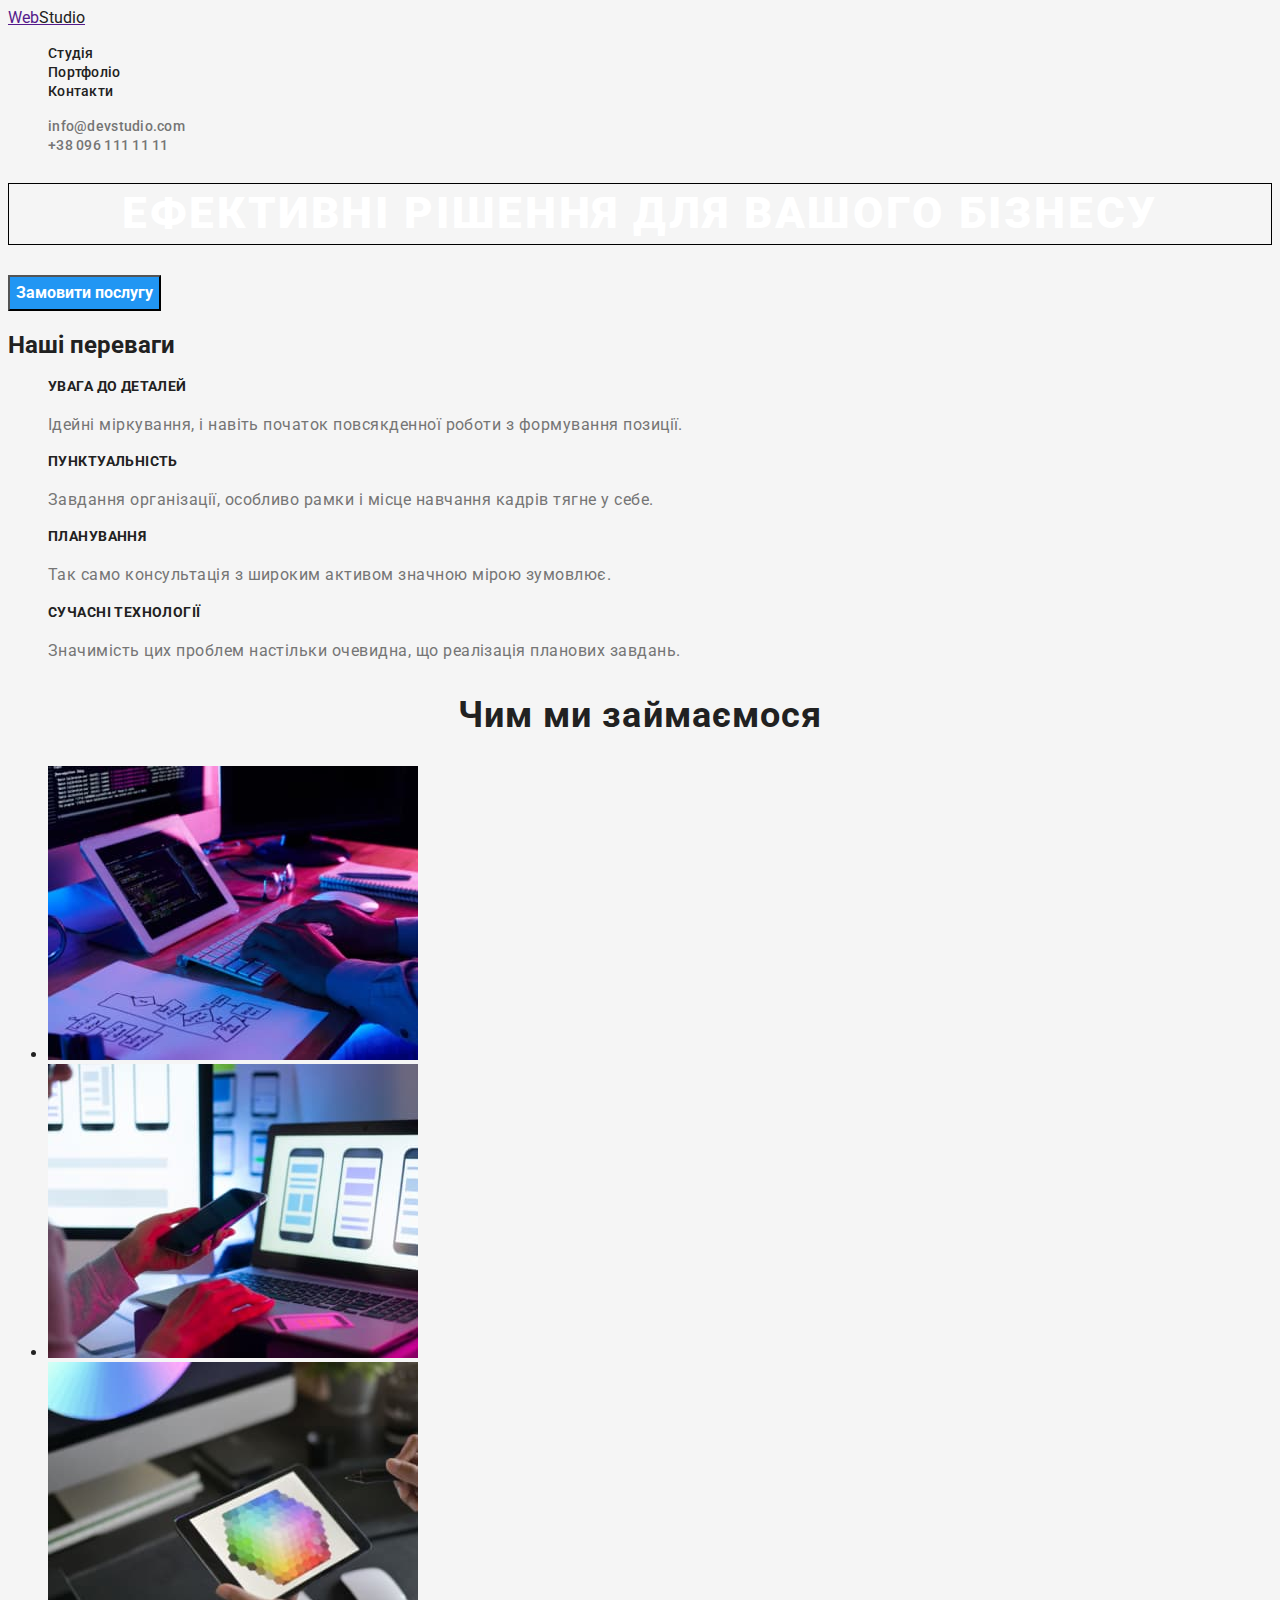
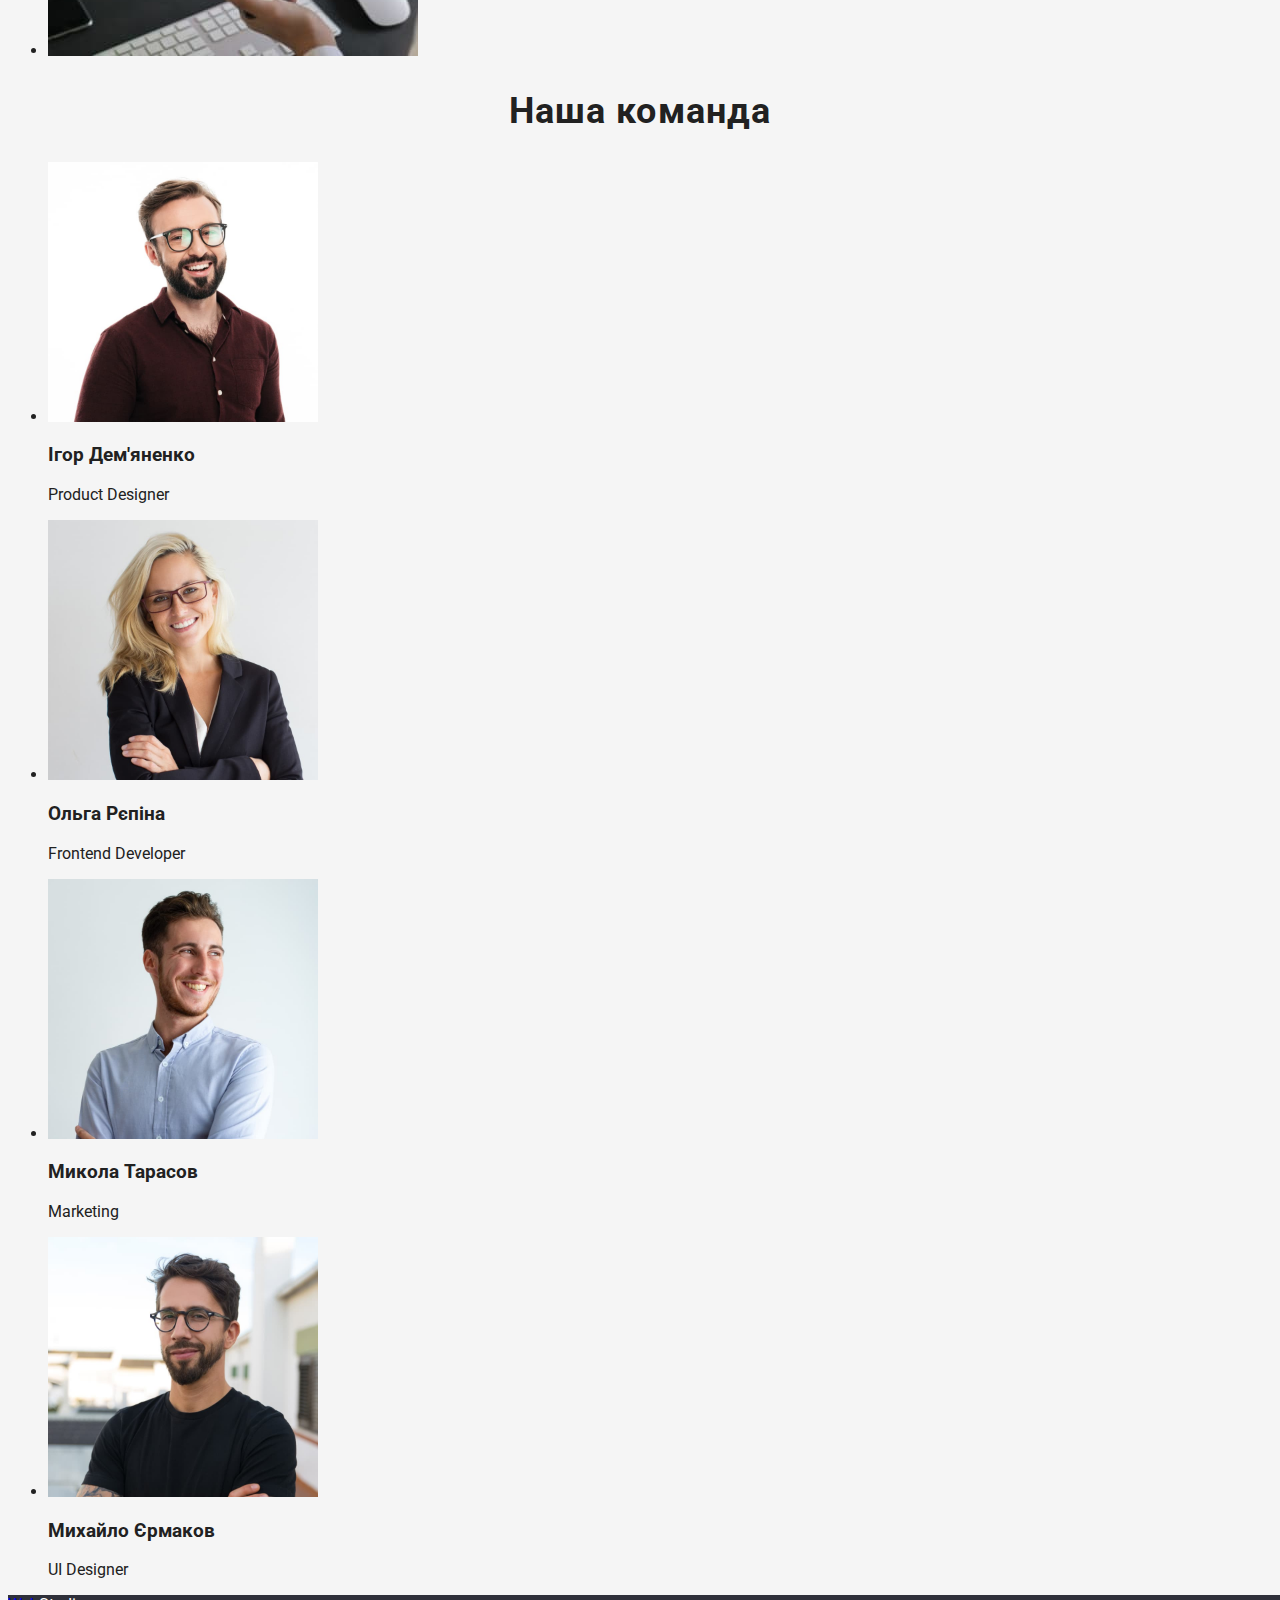
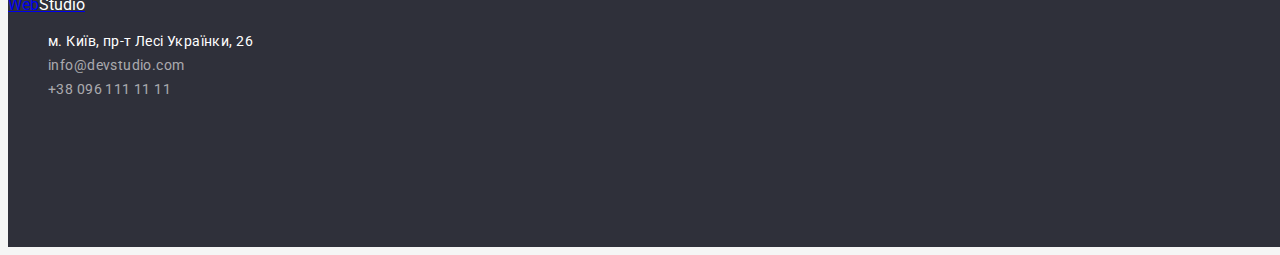
<file: index.html>
<!DOCTYPE html>
<html lang="uk">
  <head>
    <meta charset="UTF-8" />
    <link rel="preconnect" href="https://fonts.googleapis.com" />
    <link rel="preconnect" href="https://fonts.gstatic.com" crossorigin />
    <link
      href="https://fonts.googleapis.com/css2?family=Raleway:wght@700&family=Roboto:wght@400;500;700;900&display=swap"
      rel="stylesheet"
    />
    <meta name="viewport" content="width=device-width, initial-scale=1.0" />
    <title>WebStudio</title>
    <link
      href="https://cdnjs.cloudflare.com/ajax/libs/modern-normalize/1.1.0/modern-normalize.min.css"
    />
    <link rel="stylesheet" href="./css/styles.css" />
  </head>

  <body>
    <!--Header-->
    <section class="section-header">
      <header class="page-header">
        <div class="conteiner-header">
          <nav class="site-nav">
            <a href="" class="logo-header">Web<span class="studio">Studio</span></a>
            <ul class="site-nav">
              <li class="list"><a href="./index.html" class="link">Студія</a></li>
              <li class="list"><a href="./portfolio.html" class="link">Портфоліо</a></li>
              <li class="list"><a href="./" class="link">Контакти</a></li>
            </ul>
          </nav>
          <ul class="site-auth">
            <li class="list">
              <a href="mailto:info@devstudio.com" class="auth-nav">info@devstudio.com</a>
            </li>
            <li class="list">
              <a href="tel:+380961111111" class="auth-nav">+38 096 111 11 11</a>
            </li>
          </ul>
        </div>
      </header>
    </section>
    <!--Main-->
    <main>
      <section class="section-hero">
        <div class="conteiner-hero">
          <h1 class="main-title">Ефективні рішення для вашого бізнесу</h1>
          <button type="button" class="order-button">Замовити послугу</button>
        </div>
      </section>
      <!--Особливості-->
      <section class="section-features">
        <div class="conteiner">
          <h2 class="visually-hidden">Наші переваги</h2>
          <ul class="features">
            <li class="list">
              <h3 class="section-subtitle">УВАГА ДО ДЕТАЛЕЙ</h3>
              <p class="section-text">
                Ідейні міркування, і навіть початок повсякденної роботи з формування позиції.
              </p>
            </li>
            <li class="list">
              <h3 class="section-subtitle">ПУНКТУАЛЬНІСТЬ</h3>
              <p class="section-text">
                Завдання організації, особливо рамки і місце навчання кадрів тягне у себе.
              </p>
            </li>
            <li class="list">
              <h3 class="section-subtitle">ПЛАНУВАННЯ</h3>
              <p class="section-text">
                Так само консультація з широким активом значною мірою зумовлює.
              </p>
            </li>
            <li class="list">
              <h3 class="section-subtitle">СУЧАСНІ ТЕХНОЛОГІЇ</h3>
              <p class="section-text">
                Значимість цих проблем настільки очевидна, що реалізація планових завдань.
              </p>
            </li>
          </ul>
        </div>
      </section>
      <!--Чим ми займаємось-->
      <section class="section-activities">
        <div class="conteiner">
          <h2 class="section-title">Чим ми займаємося</h2>
          <ul class="activities">
            <li class="activities-list">
              <img
                src="./images/box1.jpg"
                alt="фото 1 робота в студії"
                width="370"
                class="example1"
              />
            </li>
            <li class="activities-list">
              <img
                src="./images/box2.jpg"
                alt="фото 2 робота в студії"
                width="370"
                class="example2"
              />
            </li>
            <li class="activities-list">
              <img
                src="./images/box3.jpg"
                alt="фото 3 робота в студії"
                width="370"
                class="example3"
              />
            </li>
          </ul>
        </div>
      </section>
      <!--Наша команда-->
      <section class="section-staff">
        <div class="conteiner-staff">
          <h2 class="section-title">Наша команда</h2>
          <ul class="staff">
            <li class="staff-list">
              <img src="./images/person1.jpg" alt="фото співробітника" width="270" />
              <h3 class="staff-name">Ігор Дем'яненко</h3>
              <p class="position">Product Designer</p>
            </li>
            <li class="staff-list">
              <img src="./images/person2.jpg" alt="фото співробітника" width="270" />
              <h3 class="staff-name">Ольга Рєпіна</h3>
              <p class="position">Frontend Developer</p>
            </li>
            <li class="staff-list">
              <img src="./images/person3.jpg" alt="фото співробітника" width="270" />
              <h3 class="staff-name">Микола Тарасов</h3>
              <p class="position">Marketing</p>
            </li>
            <li class="staff-list">
              <img src="./images/person4.jpg" alt="фото співробітника" width="270" />
              <h3 class="staff-name">Михайло Єрмаков</h3>
              <p class="position">UI Designer</p>
            </li>
          </ul>
        </div>
      </section>
    </main>
    <section class="section-footer">
      <footer class="page-footer">
        <div class="conteiner-footer">
          <a href="./" class="logo-footer">Web<span class="studio">Studio</span></a>
          <address class="address">
            <ul class="address-list">
              <li class="list">
                <a
                  href="https://www.google.com/maps/d/u/0/viewer?mid=10uSM3H-mIU3GznYo2szRIEphczw&hl=en_US&ll=50.42732700000001%2C30.538092&z=17"
                  class="place"
                  >м. Київ, пр-т Лесі Українки, 26</a
                >
              </li>
              <li class="list">
                <a href="mailto:info@devstudio.com" class="email">info@devstudio.com</a>
              </li>
              <li class="list"><a href="tel:+380961111111" class="phone">+38 096 111 11 11</a></li>
            </ul>
          </address>
        </div>
      </footer>
    </section>
  </body>
</html>
</file>
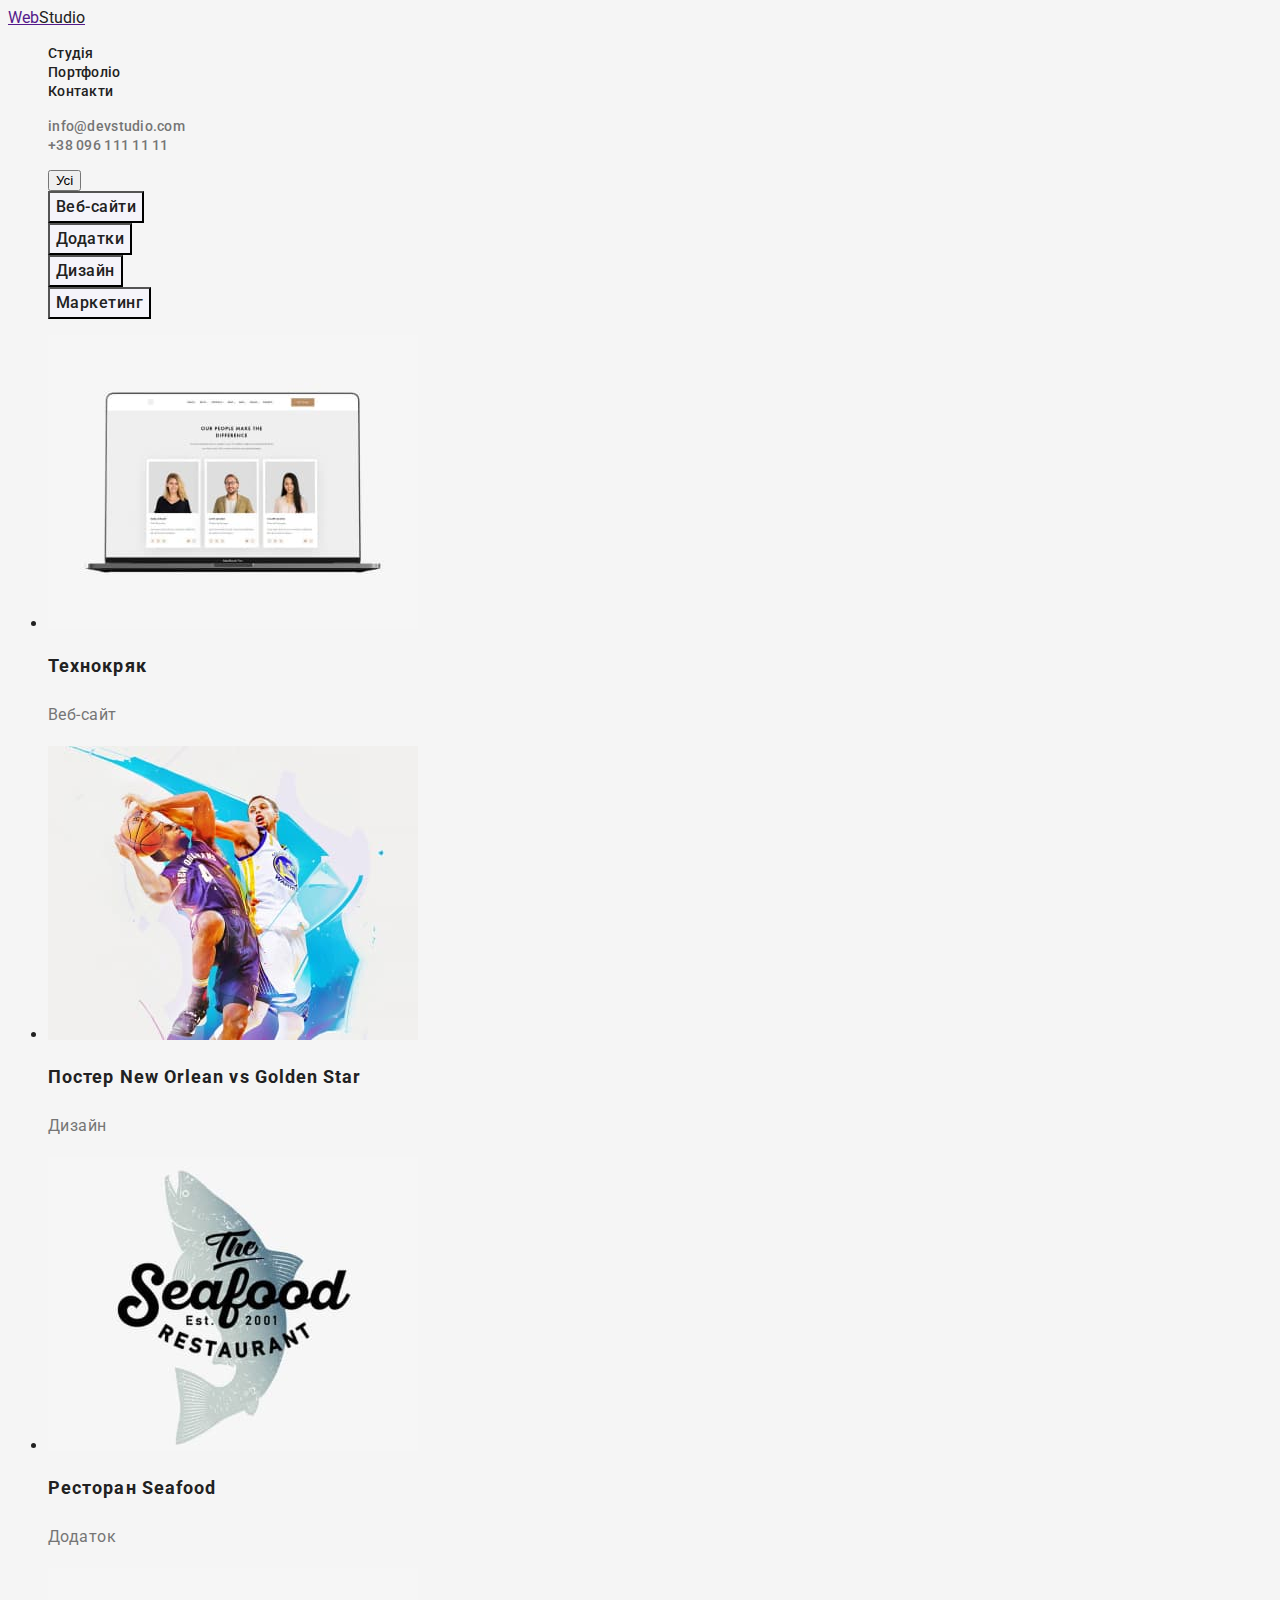
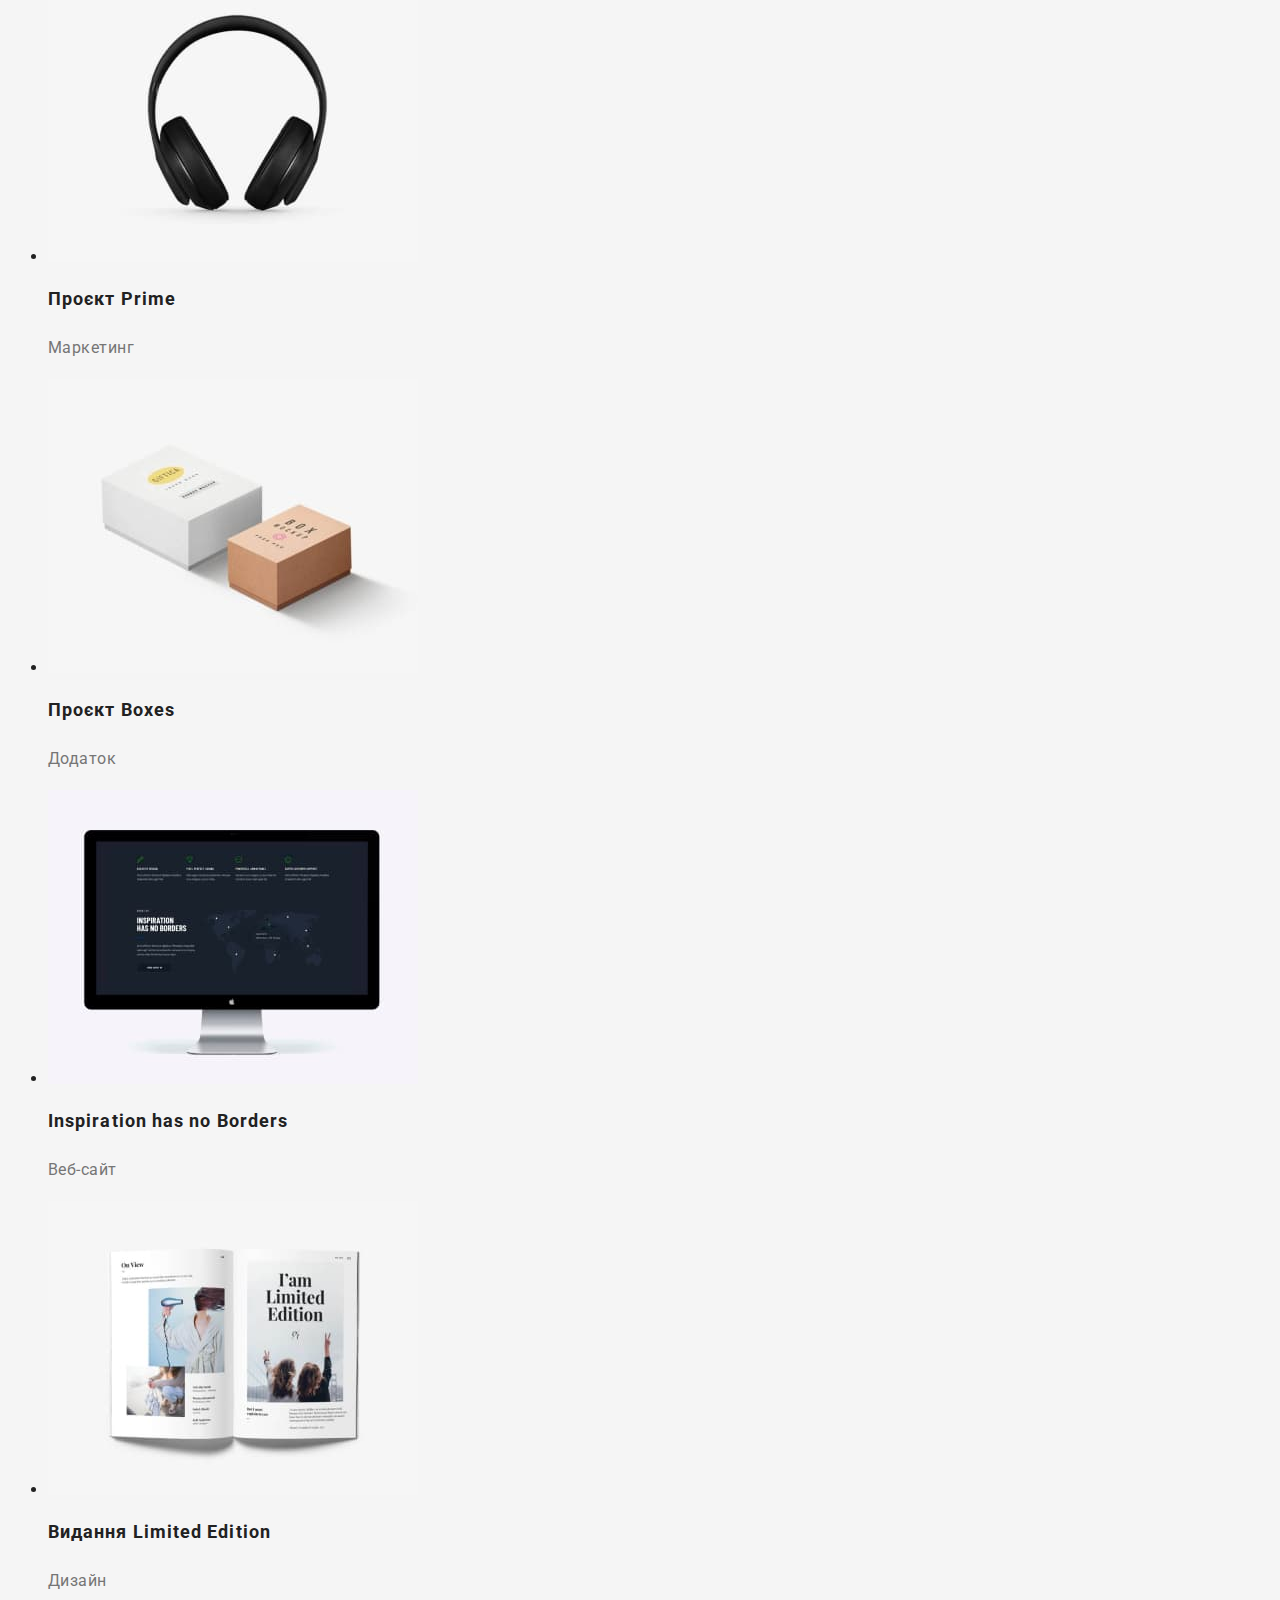
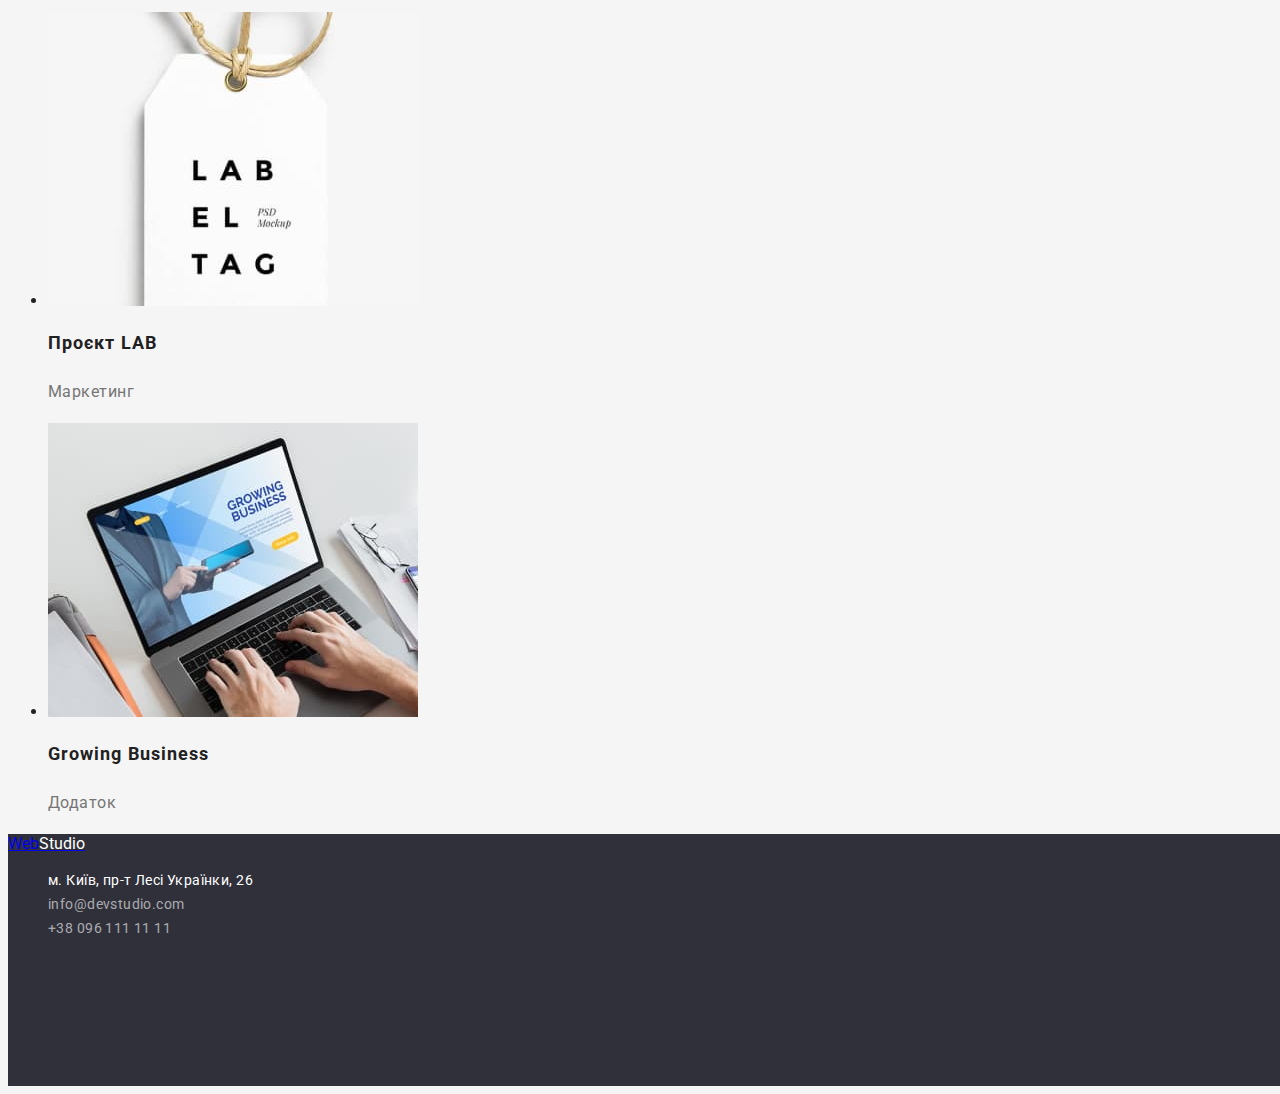
<file: portfolio.html>
<!DOCTYPE html>
<html lang="uk">
  <head>
    <meta charset="UTF-8" />
    <link rel="preconnect" href="https://fonts.googleapis.com" />
    <link rel="preconnect" href="https://fonts.gstatic.com" crossorigin />
    <link
      href="https://fonts.googleapis.com/css2?family=Raleway:wght@700&family=Roboto:wght@400;500;700;900&display=swap"
      rel="stylesheet"
    />
    <meta name="viewport" content="width=device-width, initial-scale=1.0" />
    <title>WebStudio</title>
    <link
      href="https://cdnjs.cloudflare.com/ajax/libs/modern-normalize/1.1.0/modern-normalize.min.css"
    />
    <link rel="stylesheet" href="./css/styles.css" />
  </head>
  <body class="portfolio-body">
    <section class="section-header">
      <section class="section-header">
      <header class="page-header">
        <div class="conteiner-header">
          <nav class="site-nav">
            <a href="" class="logo-header">Web<span class="studio">Studio</span></a>
            <ul class="site-nav">
              <li class="list"><a href="./index.html" class="link">Студія</a></li>
              <li class="list"><a href="./portfolio.html" class="link">Портфоліо</a></li>
              <li class="list"><a href="./" class="link">Контакти</a></li>
            </ul>
          </nav>
          <ul class="site-auth">
            <li class="list">
              <a href="mailto:info@devstudio.com" class="auth-nav">info@devstudio.com</a>
            </li>
            <li class="list">
              <a href="tel:+380961111111" class="auth-nav">+38 096 111 11 11</a>
            </li>
          </ul>
        </div>
      </header>
    </section>
    <main>
      <section class="section-portfolio">
        <div class="conteiner-portfolio">
          <!--Фільтр з 5 кнопок-->
          <ul class="filters">
            <li class="list"><button type="button" class="filter-all">Усі</button></li>
            <li class="list"><button type="button" class="filter">Веб-сайти</button></li>
            <li class="list"><button type="button" class="filter">Додатки</button></li>
            <li class="list"><button type="button" class="filter">Дизайн</button></li>
            <li class="list"><button type="button" class="filter">Маркетинг</button></li>
          </ul>
          <!--Приклади робіт-->

          <ul class="examples">
            <div class="conteiner-examples">
              <li class="list-examples">
                <a href="" class="link">
                  <img
                    src="./images/img1.jpg"
                    alt="екран комп'ютера з трьома представниками компанії та основними відомостями про них"
                    width="370" class="photo"
                  />
                  <h2>Технокряк</h2>
                  <p>Веб-сайт</p>
                </a>
              </li>
              <li class="list-examples">
                <a href="" class="link">
                  <img
                    src="./images/img2.jpg"
                    alt="зображення двох баскетболістів у стрибку в боротьбі за м'яч"
                    width="370" class="photo"
                  />
                  <h2>Постер New Orlean vs Golden Star</h2>
                  <p>Дизайн</p>
                </a>
              </li>
              <li class="list-examples">
                <a href="" class="link">
                  <img
                    src="./images/img3.jpg"
                    alt="сіра риба як логотип ресторану з назвою ресторану на ній"
                    width="370" class="photo"
                  />
                  <h2>Ресторан Seafood</h2>
                  <p>Додаток</p>
                </a>
              </li>
              <li class="list-examples">
                <a href="" class="link">
                  <img src="./images/img4.jpg" alt="великі навушники чорного кольору" width="370" class="photo"/>
                  <h2>Проєкт Prime</h2>
                  <p>Маркетинг</p>
                </a>
              </li>
              <li class="list-examples">
                <a href="" class="link">
                  <img
                    src="./images/img5.jpg"
                    alt="біла і коричнева коробки лежать поруч"
                    width="370" class="photo"
                  />
                  <h2>Проєкт Boxes</h2>
                  <p>Додаток</p>
                </a>
              </li>
              <li class="list-examples">
                <a href="" class="link">
                  <img
                    src="./images/img6.jpg"
                    alt="комп'ютер з сторінкою сайту на екрані"
                    width="370"class="photo" 
                  />
                  <h2>Inspiration has no Borders</h2>
                  <p>Веб-сайт</p>
                </a>
              </li>
              <li class="list-examples">
                <a href="" class="link">
                  <img
                    src="./images/img7.jpg"
                    alt="розворот журналу з зображеннями-прикладами дизайну"
                    width="370" class="photo"
                  />
                  <h2>Видання Limited Edition</h2>
                  <p>Дизайн</p>
                </a>
              </li>
              <li class="list-examples">
                <a href="" class="link">
                  <img src="./images/img8.jpg" alt="ярлик з логотипом компанії" width="370" class="photo"/>
                  <h2>Проєкт LAB</h2>
                  <p>Маркетинг</p>
                </a>
              </li>
              <li class="list-examples">
                <a href="" class="link">
                  <img
                    src="./images/img9.jpg"
                    alt="руки на клавіатурі і сторінка з сійту компанії на екрані"
                    width="370" class="photo"
                  />
                  <h2>Growing Business</h2>
                  <p>Додаток</p>
                </a>
              </li>
            </div>
          </ul>
        </div>
      </section>
    </main>
    <section class="section-footer">
      <footer class="page-footer">
        <div class="conteiner-footer">
          <a href="./" class="logo-footer">Web<span class="studio">Studio</span></a>
          <address class="address">
            <ul class="address-list">
              <li class="list">
                <a
                  href="https://www.google.com/maps/d/u/0/viewer?mid=10uSM3H-mIU3GznYo2szRIEphczw&hl=en_US&ll=50.42732700000001%2C30.538092&z=17"
                  class="place"
                  >м. Київ, пр-т Лесі Українки, 26</a
                >
              </li>
              <li class="list">
                <a href="mailto:info@devstudio.com" class="email">info@devstudio.com</a>
              </li>
              <li class="list"><a href="tel:+380961111111" class="phone">+38 096 111 11 11</a></li>
            </ul>
          </address>
        </div>
      </footer>
    </section>
  </body>
</html>
</file>
<file: css/styles.css>
:root {
        --primary-text-color:#212121;
        --background-color:#F5F5F5;
        --aditional-color: #ffffff;
        --accent-text-color:#757575;
        --button-active-color:#2196F3;
}
body {
    font-family: Roboto,sans-serif;
    font-style: normal;
        font-weight: 400;
    color:var(--primary-text-color);
    background-color: var(--background-color);
}

/*Навігація*/
.logo {
        width: 145px;
        height: 31px;
        left: 215px;
        top: 24px;
        font-family: 'Raleway';
        font-style: normal;
        font-weight: 700;
        font-size: 26px;
        line-height: 31px;
        letter-spacing: 0.03em;
        color: var(--button-active-color);
        text-shadow: 0px 4px 4px rgba(0, 0, 0, 0.25);
        text-decoration: none;
}
.logo:hover {
color: var(--button-active-color);
}
.page-header .studio {
    color: var(--primary-text-color);
}
.site-nav .link {
                font-weight: 500;
                font-size: 14px;
                line-height: 1.14;
                letter-spacing: 0.02em;
                color: var(--primary-text-color);
                text-decoration: none;
}
.site-nav .link:hover,
.site-nav .link:focus {
    color: var(--button-active-color);
}
.site-nav .link .current {
        color: var(--button-active-color);
}
/*Контакти*/
.auth-nav {
    color: var(--accent-text-color);
    font-size: 14px;
    line-height: 1.14;
    font-weight: 500;
letter-spacing: 0.02em;
    text-decoration: none;
}
.auth-nav:hover,
.auth-nav:focus {
        color:var(--button-active-color);
}
/*Головна сторінка*/
.main-title {
                font-weight: 900;
                font-size: 44px;
                line-height: 1.36;
                text-align: center;
                letter-spacing: 0.06em;
                text-transform: uppercase;
                color: var(--aditional-color);
                border: 1px solid #000000;
}
.order-button {
        font-family: Roboto;
        font-style: normal;
                font-weight: 700;
                font-size: 16px;
                line-height: 1.88;
        background-color: var(--button-active-color);
        color: var(--aditional-color);
        cursor: pointer;
}
.order-button:hover,
.order-button:active,
.order-button:focus {
        background-color: var(--accent-text-color);
        color: var(--aditional-color);
}
.main-background {
                background: #2F303A;
}
.section-title {
                font-weight: 700;
                font-size: 36px;
                line-height: 1.17;
                text-align: center;
                letter-spacing: 0.03em;
                color: var(--primary-text-color);
}
.section-subtitle {
        font-weight: 700;
                font-size: 14px;
                line-height: 1.14;
        letter-spacing: 0.03em;
        text-transform: uppercase;
        color: var(--primary-text-color);
}
.section-text {
                font-size: 16px;
                line-height: 1.71;
                letter-spacing: 0.03em;
                color: var(--accent-text-color);
}
/*Footer*/
.page-footer .studio {
        color: var(--aditional-color);
}
.place {
            font-size: 14px;
            font-style: normal;
            line-height: 1.71;
            letter-spacing: 0.03em;
            color: var(--aditional-color);
            text-decoration: none;
}
 .email {
        font-size: 14px;
        font-style: normal;
        line-height: 1.71;
        letter-spacing: 0.03em;
        color: rgba(255, 255, 255, 0.6);
        text-decoration: none;
}
.phone {
        font-size: 14px;
        font-style: normal;
        line-height: 1.71;
        letter-spacing: 0.03em;
        color: rgba(255, 255, 255, 0.6);
        text-decoration: none;
}
.page-footer {
        background-color: #2F303A;
        width: 1600px;
        height: 252px;
        left: 0px;
        top: 2094px;     
}
.address a:focus,
.address a:hover {
  color: var(--button-active-color);
}
/*Portfolio*/
.filter {
        font-family: Roboto;
        font-weight: 500;
        font-size: 16px;
        line-height: 1.63;
        letter-spacing: 0.03em;
        color: var(--primary-text-color);
        background-color: #F5F4FA
}
.list {
        list-style: none;
}
.filter:hover,
.filter:focus,
.filter:active {
    color: var(--aditional-color);
    background-color: var(--button-active-color);
}
.button {
        cursor: pointer;
}
.portfolio-body {
    background-color: var(--background-color);
}
.examples h2 {
        font-weight: 700;
        font-size: 18px;
        line-height: 2;
        letter-spacing: 0.06em;
        color: var(--primary-text-color);
        text-decoration: none;
}
.examples p {
    font-size: 16px;
    line-height: 1.88;
    letter-spacing: 0.03em;
    color: var(--accent-text-color);
}
.link {
        text-decoration: none;
}
</file>
